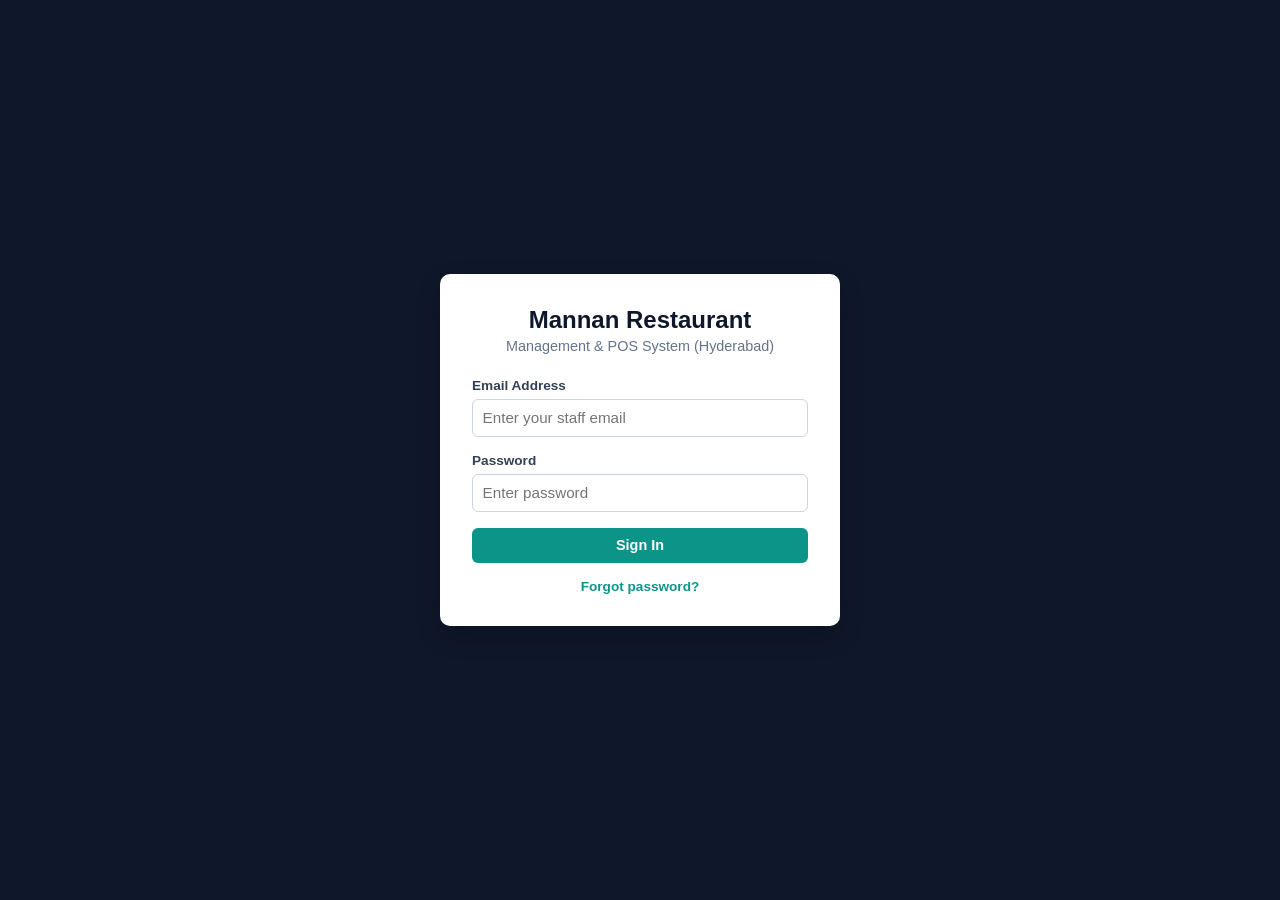
<file: index.html>
<!DOCTYPE html>
<html lang="en">
<head>
    <meta charset="UTF-8">
    <meta name="viewport" content="width=device-width, initial-scale=1.0">
    <title>Login - Mannan Restaurant POS</title>
    <link rel="stylesheet" href="style.css">
</head>
<body class="login-body">
    <div class="login-card">
        <h2>Mannan Restaurant</h2>
        <p class="subtitle">Management & POS System (Hyderabad)</p>

        <form id="loginForm">
            <div class="form-group">
                <label>Email Address</label>
                <input type="email" id="email" placeholder="Enter your staff email" required>
            </div>
            <div class="form-group">
                <label>Password</label>
                <input type="password" id="password" placeholder="Enter password" required>
            </div>
            <button type="submit" class="btn btn-primary btn-block">Sign In</button>
            <p id="loginError" class="error-text"></p>
        </form>
        <p class="link-text"><a href="forgot_password.html">Forgot password?</a></p>
    </div>

    <script>
        document.getElementById('loginForm').addEventListener('submit', async (e) => {
            e.preventDefault();
            const email = document.getElementById('email').value;
            const password = document.getElementById('password').value;
            const errorEl = document.getElementById('loginError');
            errorEl.textContent = '';

            try {
                const res = await fetch('api/login.php', {
                    method: 'POST',
                    headers: { 'Content-Type': 'application/json' },
                    body: JSON.stringify({ email, password })
                });
                const data = await res.json();

                if (data.success) {
                    localStorage.setItem('mannan_user', JSON.stringify(data.user));
                    window.location.href = 'app.html';
                } else {
                    errorEl.textContent = data.message || 'Invalid credentials';
                }
            } catch (err) {
                errorEl.textContent = 'Server error. Make sure XAMPP Apache & MySQL are running.';
            }
        });
    </script>
</body>
</html>
</file>
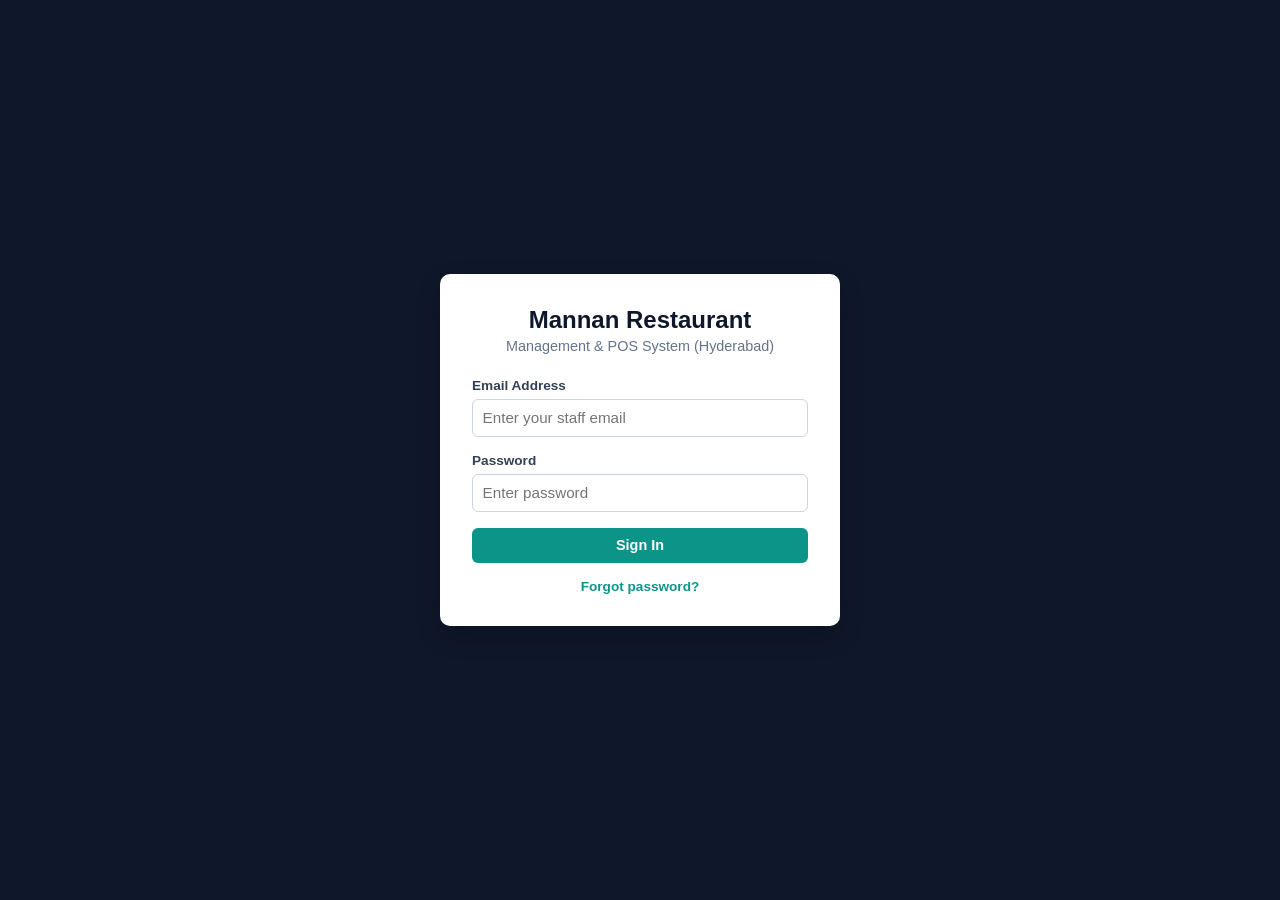
<file: app.html>
<!DOCTYPE html>
<html lang="en">
<head>
    <meta charset="UTF-8">
    <meta name="viewport" content="width=device-width, initial-scale=1.0">
    <title>Mannan Restaurant Management System</title>
    <link rel="stylesheet" href="style.css">
</head>
<body>
    <div class="layout">
        <!-- Sidebar Navigation -->
        <aside class="sidebar">
            <div class="brand">
                <h3>Mannan POS</h3>
                <span id="userRoleBadge" class="badge">Role</span>
            </div>
            <nav id="navMenu">
                <button class="nav-btn active" data-tab="dashboard" onclick="switchTab('dashboard')">Dashboard</button>
                <button class="nav-btn" data-tab="pos" onclick="switchTab('pos')">POS / New Order</button>
                <button class="nav-btn" data-tab="tables" onclick="switchTab('tables')">Table Layout</button>
                <button class="nav-btn" data-tab="kitchen" onclick="switchTab('kitchen')">Kitchen (KDS)</button>
                <button class="nav-btn" data-tab="orders" onclick="switchTab('orders')">Orders & Checkout</button>
                <button class="nav-btn" data-tab="profile" onclick="switchTab('profile')">My Profile</button>
            </nav>
            <div class="sidebar-footer">
                <p id="userNameDisplay"></p>
                <button class="btn btn-danger btn-block" onclick="logout()">Logout</button>
            </div>
        </aside>

        <!-- Main Content Area -->
        <main class="content">
            <!-- 1. DASHBOARD -->
            <section id="tab-dashboard" class="tab-section active">
                <div class="page-head">
                    <h2>Operational Dashboard</h2>
                    <div class="range-tabs">
                        <button class="range-btn active" data-range="today" onclick="setRange('today')">Today</button>
                        <button class="range-btn" data-range="week" onclick="setRange('week')">7 Days</button>
                        <button class="range-btn" data-range="month" onclick="setRange('month')">30 Days</button>
                    </div>
                </div>

                <div class="stats-grid">
                    <div class="stat-card"><h4>Total Sales</h4><p class="stat-value" id="statSales">PKR 0</p><p class="stat-sub" id="statSalesSub">Loading...</p></div>
                    <div class="stat-card"><h4>Orders</h4><p class="stat-value" id="statTotalOrders">0</p><p class="stat-sub" id="statTotalOrdersSub">Loading...</p></div>
                    <div class="stat-card"><h4>Active Kitchen Orders</h4><p class="stat-value" id="statActiveOrders">0</p><p class="stat-sub" id="statQueueSub">Loading...</p></div>
                    <div class="stat-card"><h4>Tables Occupied</h4><p class="stat-value" id="statTablesBusy">0 / 0</p><p class="stat-sub" id="statTablesSub">Loading...</p></div>
                </div>

                <div class="dash-grid">
                    <div class="panel"><h4>Orders by Type</h4><div id="panelTypes"><p class="empty-msg">Loading...</p></div></div>
                    <div class="panel"><h4>Table Status</h4><div id="panelTables"><p class="empty-msg">Loading...</p></div></div>
                    <div class="panel"><h4>Top-Selling Items</h4><ul class="list-rows" id="panelTop"><li class="empty-msg">Loading...</li></ul></div>
                    <div class="panel"><h4>Recent Transactions</h4><ul class="list-rows" id="panelRecent"><li class="empty-msg">Loading...</li></ul></div>
                    <div class="panel"><h4>Staff / Shift Summary</h4><ul class="list-rows" id="panelStaff"><li class="empty-msg">Loading...</li></ul></div>
                    <div class="panel"><h4>Low-Stock Alerts</h4><p class="empty-msg">No alerts. Stock tracking is added with the Inventory module.</p></div>
                </div>
            </section>

            <!-- 2. POS / NEW ORDER -->
            <section id="tab-pos" class="tab-section">
                <h2>POS Counter – New Order</h2>
                <div class="pos-container">
                    <div class="menu-area">
                        <div id="menuGrid" class="menu-grid"></div>
                    </div>
                    <div class="cart-area">
                        <h3>Current Ticket</h3>
                        <div class="form-group">
                            <label>Order Type</label>
                            <select id="orderType" onchange="toggleTableSelect()">
                                <option value="Dine-In">Dine-In</option>
                                <option value="Takeaway">Takeaway</option>
                                <option value="Delivery">Delivery</option>
                            </select>
                        </div>
                        <div class="form-group" id="tableSelectGroup">
                            <label>Select Available Table</label>
                            <select id="posTableSelect"></select>
                        </div>
                        <div id="cartItems" class="cart-items">
                            <p class="empty-msg">No items added yet.</p>
                        </div>
                        <div class="cart-totals">
                            <div class="row"><span>Subtotal:</span><span id="cartSubtotal">PKR 0</span></div>
                            <div class="row">
                                <span>Discount (PKR):</span>
                                <input type="number" id="cartDiscount" value="0" min="0" oninput="renderCart()">
                            </div>
                            <div class="row total-row"><span>Total Payable:</span><span id="cartTotal">PKR 0</span></div>
                        </div>
                        <button class="btn btn-primary btn-block" onclick="submitOrder()">Confirm & Send to Kitchen</button>
                    </div>
                </div>
            </section>

            <!-- 3. TABLE MANAGEMENT -->
            <section id="tab-tables" class="tab-section">
                <h2>Dining Table Floor Layout</h2>
                <div id="tablesGrid" class="tables-grid"></div>
            </section>

            <!-- 4. KITCHEN DISPLAY SYSTEM (KDS) -->
            <section id="tab-kitchen" class="tab-section">
                <h2>Kitchen Display System (KDS)</h2>
                <div id="kdsGrid" class="kds-grid"></div>
            </section>

            <!-- 5. ORDERS & CHECKOUT -->
            <section id="tab-orders" class="tab-section">
                <h2>Orders & Checkout</h2>
                <table class="data-table">
                    <thead>
                        <tr>
                            <th>Order #</th>
                            <th>Type / Table</th>
                            <th>Items</th>
                            <th>Total</th>
                            <th>Order Status</th>
                            <th>Payment</th>
                            <th>Actions</th>
                        </tr>
                    </thead>
                    <tbody id="ordersTableBody"></tbody>
                </table>
            </section>

            <!-- 6. USER PROFILE -->
            <section id="tab-profile" class="tab-section">
                <h2>My Profile</h2>
                <div class="dash-grid">
                    <div class="panel">
                        <h4>Account</h4>
                        <div class="form-group"><label>Full Name</label><input type="text" id="profName"></div>
                        <div class="form-group"><label>Email</label><input type="text" id="profEmail" disabled></div>
                        <div class="form-group"><label>Role</label><input type="text" id="profRole" disabled></div>
                        <button class="btn btn-primary" onclick="saveProfile()">Save Name</button>
                    </div>
                    <div class="panel">
                        <h4>Change Password</h4>
                        <div class="form-group"><label>Current Password</label><input type="password" id="pwCurrent"></div>
                        <div class="form-group"><label>New Password (min 8 characters)</label><input type="password" id="pwNew"></div>
                        <div class="form-group"><label>Confirm New Password</label><input type="password" id="pwConfirm"></div>
                        <button class="btn btn-primary" onclick="changePassword()">Update Password</button>
                    </div>
                </div>
            </section>
        </main>
    </div>

    <!-- Receipt Modal -->
    <div id="receiptModal" class="modal hidden">
        <div class="modal-content receipt-box">
            <h3>Mannan Restaurant</h3>
            <p class="center">Hyderabad, Sindh, Pakistan</p>
            <hr>
            <div id="receiptDetails"></div>
            <hr>
            <p class="center">Thank you for dining with us!</p>
            <div class="modal-actions">
                <button class="btn btn-primary" onclick="window.print()">Print Receipt</button>
                <button class="btn btn-secondary" onclick="closeReceipt()">Close</button>
            </div>
        </div>
    </div>

    <script src="app.js"></script>
</body>
</html>
</file>
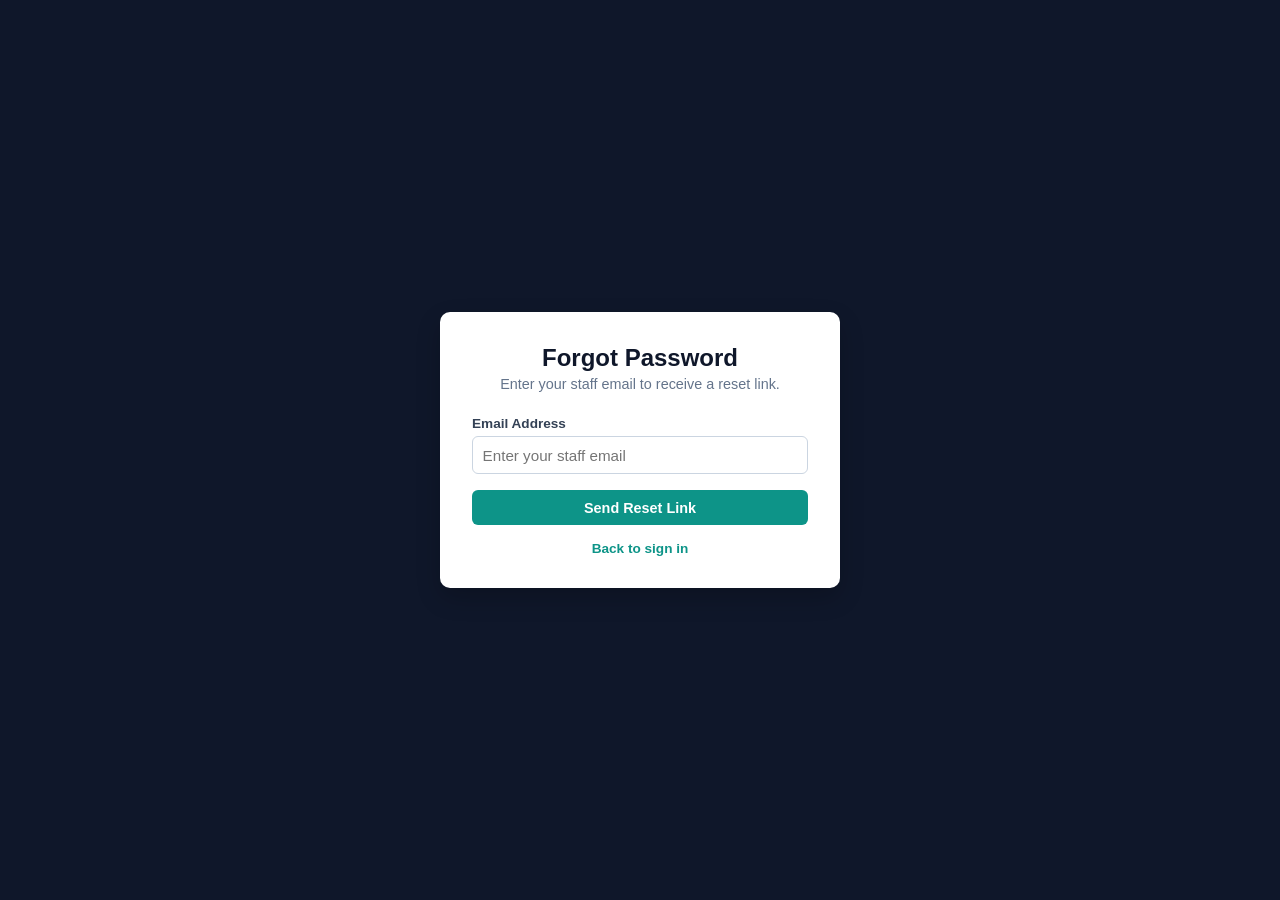
<file: forgot_password.html>
<!DOCTYPE html>
<html lang="en">
<head>
    <meta charset="UTF-8">
    <meta name="viewport" content="width=device-width, initial-scale=1.0">
    <title>Forgot Password - Mannan Restaurant POS</title>
    <link rel="stylesheet" href="style.css">
</head>
<body class="login-body">
    <div class="login-card">
        <h2>Forgot Password</h2>
        <p class="subtitle">Enter your staff email to receive a reset link.</p>
        <form id="forgotForm">
            <div class="form-group">
                <label>Email Address</label>
                <input type="email" id="email" placeholder="Enter your staff email" required>
            </div>
            <button type="submit" class="btn btn-primary btn-block" id="sendBtn">Send Reset Link</button>
            <p id="msg"></p>
        </form>
        <p class="link-text"><a href="index.html">Back to sign in</a></p>
    </div>
    <script>
        document.getElementById('forgotForm').addEventListener('submit', async (e) => {
            e.preventDefault();
            const msg = document.getElementById('msg'), btn = document.getElementById('sendBtn');
            btn.disabled = true; msg.textContent = 'Sending...'; msg.className = '';
            try {
                const res = await fetch('api/forgot_password.php', {
                    method: 'POST', headers: { 'Content-Type': 'application/json' },
                    body: JSON.stringify({ email: document.getElementById('email').value })
                });
                const data = await res.json();
                msg.textContent = data.message;
                msg.className = data.success ? 'success-text' : 'error-text';
            } catch (err) {
                msg.textContent = 'Server error. Make sure Apache and MySQL are running.';
                msg.className = 'error-text';
            }
            btn.disabled = false;
        });
    </script>
</body>
</html>
</file>
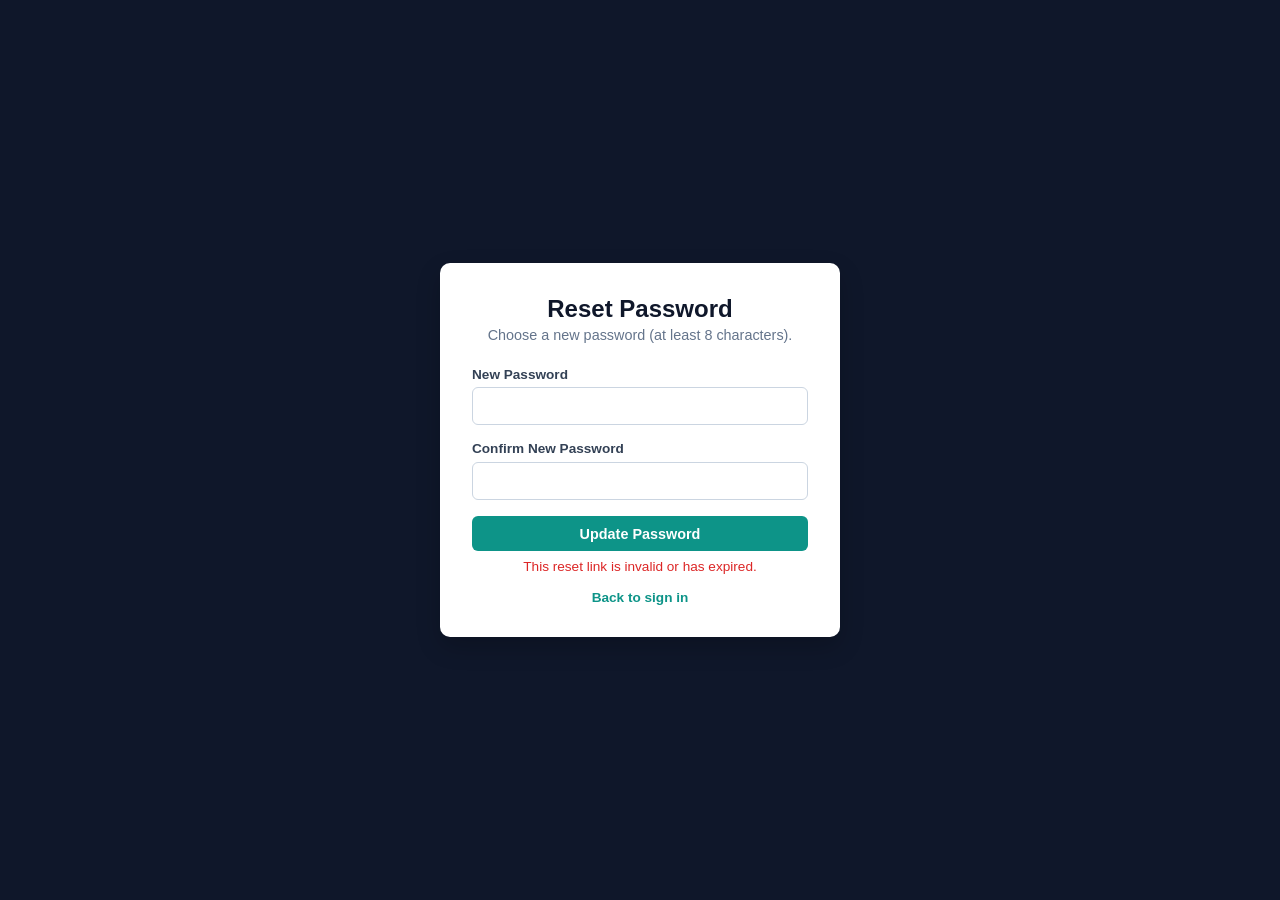
<file: reset_password.html>
<!DOCTYPE html>
<html lang="en">
<head>
    <meta charset="UTF-8">
    <meta name="viewport" content="width=device-width, initial-scale=1.0">
    <title>Reset Password - Mannan Restaurant POS</title>
    <link rel="stylesheet" href="style.css">
</head>
<body class="login-body">
    <div class="login-card">
        <h2>Reset Password</h2>
        <p class="subtitle">Choose a new password (at least 8 characters).</p>
        <form id="resetForm">
            <div class="form-group">
                <label>New Password</label>
                <input type="password" id="password" required minlength="8">
            </div>
            <div class="form-group">
                <label>Confirm New Password</label>
                <input type="password" id="confirm" required minlength="8">
            </div>
            <button type="submit" class="btn btn-primary btn-block" id="saveBtn">Update Password</button>
            <p id="msg"></p>
        </form>
        <p class="link-text"><a href="index.html">Back to sign in</a></p>
    </div>
    <script>
        const token = new URLSearchParams(window.location.search).get('token') || '';
        const msg = document.getElementById('msg');
        function show(text, ok) { msg.textContent = text; msg.className = ok ? 'success-text' : 'error-text'; }
        if (!token) show('This reset link is invalid or has expired.', false);

        document.getElementById('resetForm').addEventListener('submit', async (e) => {
            e.preventDefault();
            const password = document.getElementById('password').value;
            if (password !== document.getElementById('confirm').value) return show('Passwords do not match.', false);
            const btn = document.getElementById('saveBtn');
            btn.disabled = true;
            try {
                const res = await fetch('api/reset_password.php', {
                    method: 'POST', headers: { 'Content-Type': 'application/json' },
                    body: JSON.stringify({ token, password })
                });
                const data = await res.json();
                show(data.message, data.success);
                if (data.success) setTimeout(() => { window.location.href = 'index.html'; }, 2000);
            } catch (err) {
                show('Server error. Make sure Apache and MySQL are running.', false);
            }
            btn.disabled = false;
        });
    </script>
</body>
</html>
</file>
<file: style.css>
* { box-sizing: border-box; margin: 0; padding: 0; font-family: 'Segoe UI', Tahoma, Geneva, Verdana, sans-serif; }
body { background: #f4f6f9; color: #1e293b; }

/* Login Page */
.login-body { display: flex; justify-content: center; align-items: center; min-height: 100vh; background: #0f172a; }
.login-card { background: #fff; padding: 2rem; border-radius: 10px; width: 100%; max-width: 400px; box-shadow: 0 10px 25px rgba(0,0,0,0.2); }
.login-card h2 { text-align: center; color: #0f172a; margin-bottom: 0.25rem; }
.subtitle { text-align: center; color: #64748b; font-size: 0.9rem; margin-bottom: 1.5rem; }
.error-text { color: #dc2626; font-size: 0.85rem; margin-top: 0.5rem; text-align: center; }

/* Forms & Buttons */
.form-group { margin-bottom: 1rem; }
.form-group label { display: block; font-size: 0.85rem; font-weight: 600; margin-bottom: 0.35rem; color: #334155; }
.form-group input, .form-group select { width: 100%; padding: 0.6rem; border: 1px solid #cbd5e1; border-radius: 6px; font-size: 0.95rem; }
.btn { padding: 0.6rem 1rem; border: none; border-radius: 6px; cursor: pointer; font-weight: 600; font-size: 0.9rem; transition: 0.2s; }
.btn-block { width: 100%; }
.btn-primary { background: #0d9488; color: #fff; }
.btn-primary:hover { background: #0f766e; }
.btn-secondary { background: #64748b; color: #fff; }
.btn-danger { background: #dc2626; color: #fff; }
.btn-warning { background: #d97706; color: #fff; }
.btn-small { padding: 0.35rem 0.7rem; font-size: 0.8rem; border: 1px solid #cbd5e1; background: #f8fafc; border-radius: 4px; cursor: pointer; margin: 0 2px; }
.btn-small:hover { background: #e2e8f0; }

/* App Layout */
.layout { display: flex; min-height: 100vh; }
.sidebar { width: 240px; background: #0f172a; color: #fff; display: flex; flex-direction: column; padding: 1.25rem; }
.brand { margin-bottom: 2rem; border-bottom: 1px solid #1e293b; padding-bottom: 1rem; }
.badge { display: inline-block; background: #0d9488; font-size: 0.75rem; padding: 2px 8px; border-radius: 12px; margin-top: 4px; }
.nav-btn { display: block; width: 100%; text-align: left; background: transparent; color: #cbd5e1; border: none; padding: 0.75rem 1rem; border-radius: 6px; cursor: pointer; margin-bottom: 0.4rem; font-size: 0.95rem; }
.nav-btn:hover, .nav-btn.active { background: #1e293b; color: #fff; font-weight: 600; }
.sidebar-footer { margin-top: auto; border-top: 1px solid #1e293b; padding-top: 1rem; }
.sidebar-footer p { font-size: 0.85rem; color: #94a3b8; margin-bottom: 0.75rem; }
.content { flex: 1; padding: 2rem; overflow-y: auto; }
.tab-section { display: none; }
.tab-section.active { display: block; }
h2 { margin-bottom: 1.5rem; color: #0f172a; }

/* Dashboard Cards */
.stats-grid { display: grid; grid-template-columns: repeat(auto-fit, minmax(210px, 1fr)); gap: 1.25rem; }
.stat-card { background: #fff; padding: 1.5rem; border-radius: 8px; box-shadow: 0 2px 6px rgba(0,0,0,0.05); }
.stat-card h4 { color: #64748b; font-size: 0.9rem; margin-bottom: 0.5rem; }
.stat-value { font-size: 1.75rem; font-weight: 700; color: #0d9488; }
.table-summary-list { font-size: 0.85rem; line-height: 1.6; }

/* POS Layout */
.pos-container { display: grid; grid-template-columns: 2fr 1fr; gap: 1.5rem; }
.menu-grid { display: grid; grid-template-columns: repeat(auto-fill, minmax(180px, 1fr)); gap: 1rem; }
.menu-card { background: #fff; padding: 1rem; border-radius: 8px; box-shadow: 0 2px 5px rgba(0,0,0,0.05); cursor: pointer; border: 2px solid transparent; transition: 0.15s; }
.menu-card:hover { border-color: #0d9488; }
.menu-card .cat { font-size: 0.75rem; color: #64748b; text-transform: uppercase; }
.menu-card h4 { margin: 0.35rem 0; font-size: 1rem; }
.menu-card .price { font-weight: 700; color: #0d9488; }

.cart-area { background: #fff; padding: 1.25rem; border-radius: 8px; box-shadow: 0 2px 8px rgba(0,0,0,0.06); }
.cart-items { max-height: 260px; overflow-y: auto; border-top: 1px solid #e2e8f0; border-bottom: 1px solid #e2e8f0; padding: 0.75rem 0; margin: 0.75rem 0; }
.cart-item { display: flex; justify-content: space-between; align-items: center; margin-bottom: 0.6rem; font-size: 0.9rem; }
.cart-totals .row { display: flex; justify-content: space-between; align-items: center; margin-bottom: 0.5rem; }
.cart-totals input { width: 90px; padding: 4px; text-align: right; border: 1px solid #cbd5e1; border-radius: 4px; }
.total-row { font-weight: 700; font-size: 1.1rem; color: #0f172a; border-top: 1px solid #e2e8f0; padding-top: 0.5rem; }

/* Tables Grid */
.tables-grid { display: grid; grid-template-columns: repeat(auto-fill, minmax(200px, 1fr)); gap: 1.25rem; }
.table-card { background: #fff; padding: 1.25rem; border-radius: 8px; box-shadow: 0 2px 6px rgba(0,0,0,0.05); border-top: 5px solid #cbd5e1; }
.table-card.Available { border-top-color: #16a34a; }
.table-card.Occupied { border-top-color: #dc2626; }
.table-card.Reserved { border-top-color: #d97706; }
.table-card.Needs { border-top-color: #2563eb; }
.table-card.Out { border-top-color: #64748b; }
.status-pill { display: inline-block; padding: 3px 8px; border-radius: 12px; font-size: 0.75rem; font-weight: 600; background: #f1f5f9; margin: 0.5rem 0; }

/* Kitchen KDS */
.kds-grid { display: grid; grid-template-columns: repeat(auto-fill, minmax(260px, 1fr)); gap: 1.25rem; }
.kds-card { background: #fff; padding: 1.25rem; border-radius: 8px; border-left: 5px solid #d97706; box-shadow: 0 2px 6px rgba(0,0,0,0.06); }
.kds-card.Preparing { border-left-color: #2563eb; }
.kds-card.Ready { border-left-color: #16a34a; }
.kds-items { list-style: none; margin: 0.75rem 0; padding: 0.5rem 0; border-top: 1px dashed #cbd5e1; border-bottom: 1px dashed #cbd5e1; font-size: 0.9rem; }
.kds-items li { margin-bottom: 4px; }

/* Data Table & Modal */
.data-table { width: 100%; border-collapse: collapse; background: #fff; border-radius: 8px; overflow: hidden; box-shadow: 0 2px 6px rgba(0,0,0,0.05); }
.data-table th, .data-table td { padding: 0.85rem 1rem; text-align: left; border-bottom: 1px solid #e2e8f0; font-size: 0.9rem; }
.data-table th { background: #f8fafc; font-weight: 600; color: #475569; }

.modal { position: fixed; inset: 0; background: rgba(0,0,0,0.5); display: flex; justify-content: center; align-items: center; }
.modal.hidden { display: none; }
.receipt-box { background: #fff; padding: 1.5rem; width: 340px; border-radius: 8px; font-family: monospace; }
.receipt-box .center { text-align: center; }
.receipt-box hr { margin: 0.75rem 0; border: none; border-top: 1px dashed #94a3b8; }
.modal-actions { display: flex; gap: 0.5rem; margin-top: 1rem; justify-content: center; }

@media (max-width: 768px) {
    .layout { flex-direction: column; }
    .sidebar { width: 100%; }
    .pos-container { grid-template-columns: 1fr; }
}

/* Professional dashboard */
.page-head { display: flex; justify-content: space-between; align-items: center; flex-wrap: wrap; gap: 1rem; margin-bottom: 1.5rem; }
.page-head h2 { margin-bottom: 0; }
.range-tabs { display: inline-flex; background: #e2e8f0; border-radius: 8px; padding: 3px; }
.range-btn { border: none; background: transparent; padding: 0.45rem 0.9rem; border-radius: 6px; cursor: pointer; font-size: 0.85rem; font-weight: 600; color: #475569; }
.range-btn.active { background: #fff; color: #0f172a; box-shadow: 0 1px 3px rgba(0,0,0,0.1); }
.stat-sub { font-size: 0.8rem; color: #64748b; margin-top: 0.35rem; }
.dash-grid { display: grid; grid-template-columns: repeat(auto-fit, minmax(320px, 1fr)); gap: 1.25rem; margin-top: 1.25rem; }
.panel { background: #fff; border-radius: 8px; padding: 1.25rem; box-shadow: 0 2px 6px rgba(0,0,0,0.05); }
.panel h4 { font-size: 0.95rem; margin-bottom: 0.9rem; color: #0f172a; }
.bar-row { display: grid; grid-template-columns: 80px 1fr 32px; align-items: center; gap: 0.6rem; margin-bottom: 0.6rem; font-size: 0.85rem; }
.bar { background: #f1f5f9; border-radius: 6px; height: 10px; overflow: hidden; }
.bar-fill { background: #0d9488; height: 100%; border-radius: 6px; }
.legend-row { display: flex; align-items: center; gap: 0.5rem; margin-bottom: 0.5rem; font-size: 0.85rem; }
.legend-row strong { margin-left: auto; }
.dot { width: 10px; height: 10px; border-radius: 50%; background: #cbd5e1; }
.s-Available { background: #16a34a; } .s-Occupied { background: #dc2626; } .s-Reserved { background: #d97706; }
.s-NeedsCleaning { background: #2563eb; } .s-OutofService { background: #64748b; }
.list-rows { list-style: none; }
.list-rows li { display: flex; justify-content: space-between; gap: 0.75rem; padding: 0.5rem 0; border-bottom: 1px solid #f1f5f9; font-size: 0.85rem; }
.list-rows li:last-child { border-bottom: none; }
.empty-msg { color: #94a3b8; font-size: 0.85rem; }

/* Auth pages */
.success-text { color: #16a34a; font-size: 0.85rem; margin-top: 0.5rem; text-align: center; }
.link-text { text-align: center; margin-top: 1rem; font-size: 0.85rem; }
.link-text a { color: #0d9488; text-decoration: none; font-weight: 600; }
</file>
